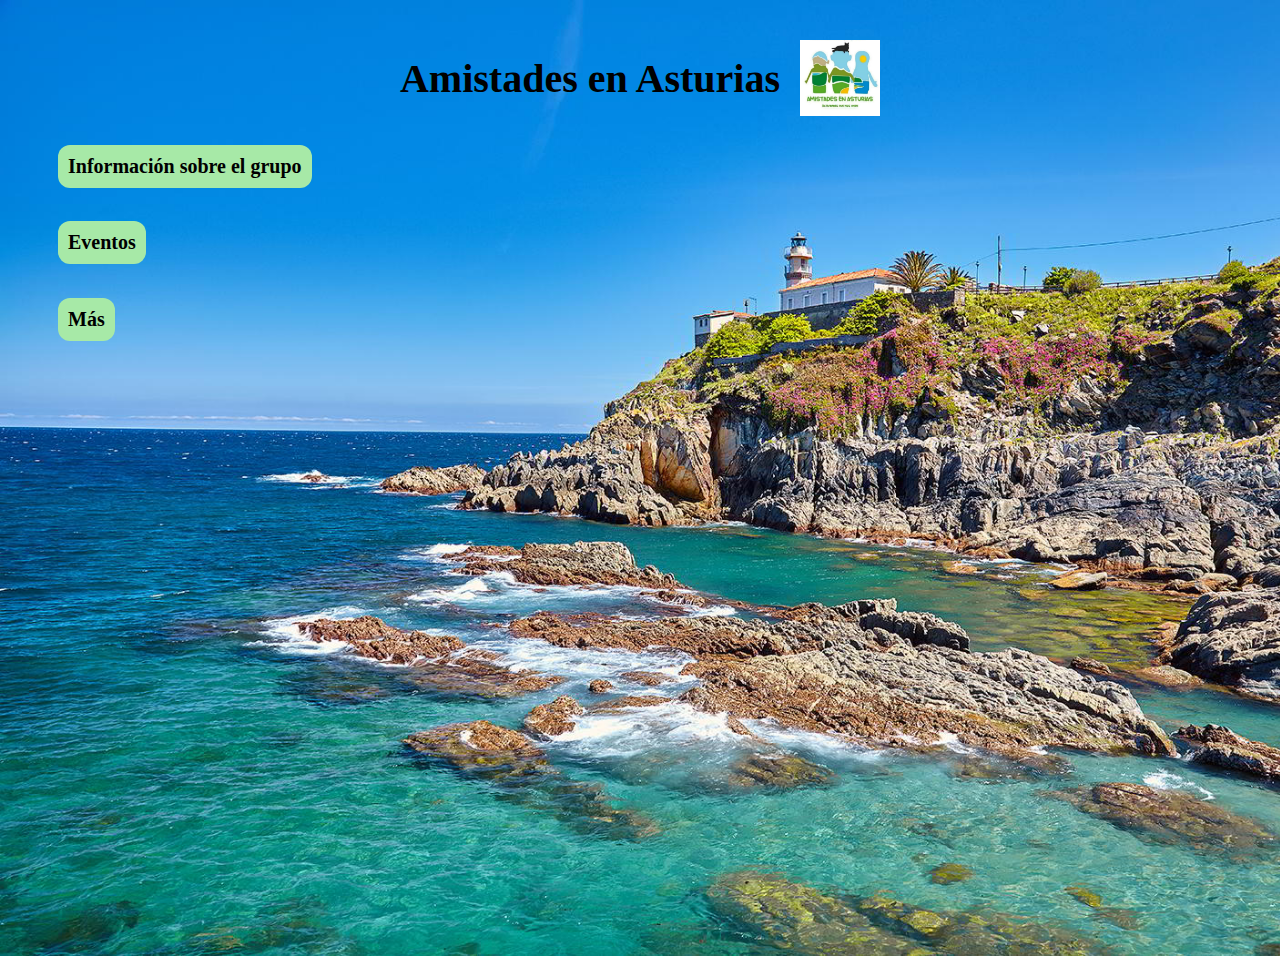
<file: index.html>
<!DOCTYPE html>
<html lang="es">
<head>
    <link rel="stylesheet" href="styles.css"> 
    <meta charset="UTF-8">
    <meta name="viewport" content="width=device-width, initial-scale=1.0">
    <title>Amistades en Asturias</title>
</head>
<body>
    <header>
        <h1 id="title">Amistades en Asturias</h1>
        <img id='logo' src="./assets/img/logo-aea.png" alt="logo amistades" >
    </header>
    <section>
        <div>
            <a href="./info.html"><h2 class="subtitle">Información sobre el grupo</h2></a><p class="hidden info">Normas y participantes</p>
        </div>
        <div>
            <h2 class="subtitle ">Eventos</h2><p class="hidden events">Fechas de las próximas quedadas</p>
        </div>
        <div>
            <h2 class="subtitle">Más</h2><p class="hidden more">Otros datos relevantes</p>
        </div>
    </section>
    
</body>
</html>
</file>
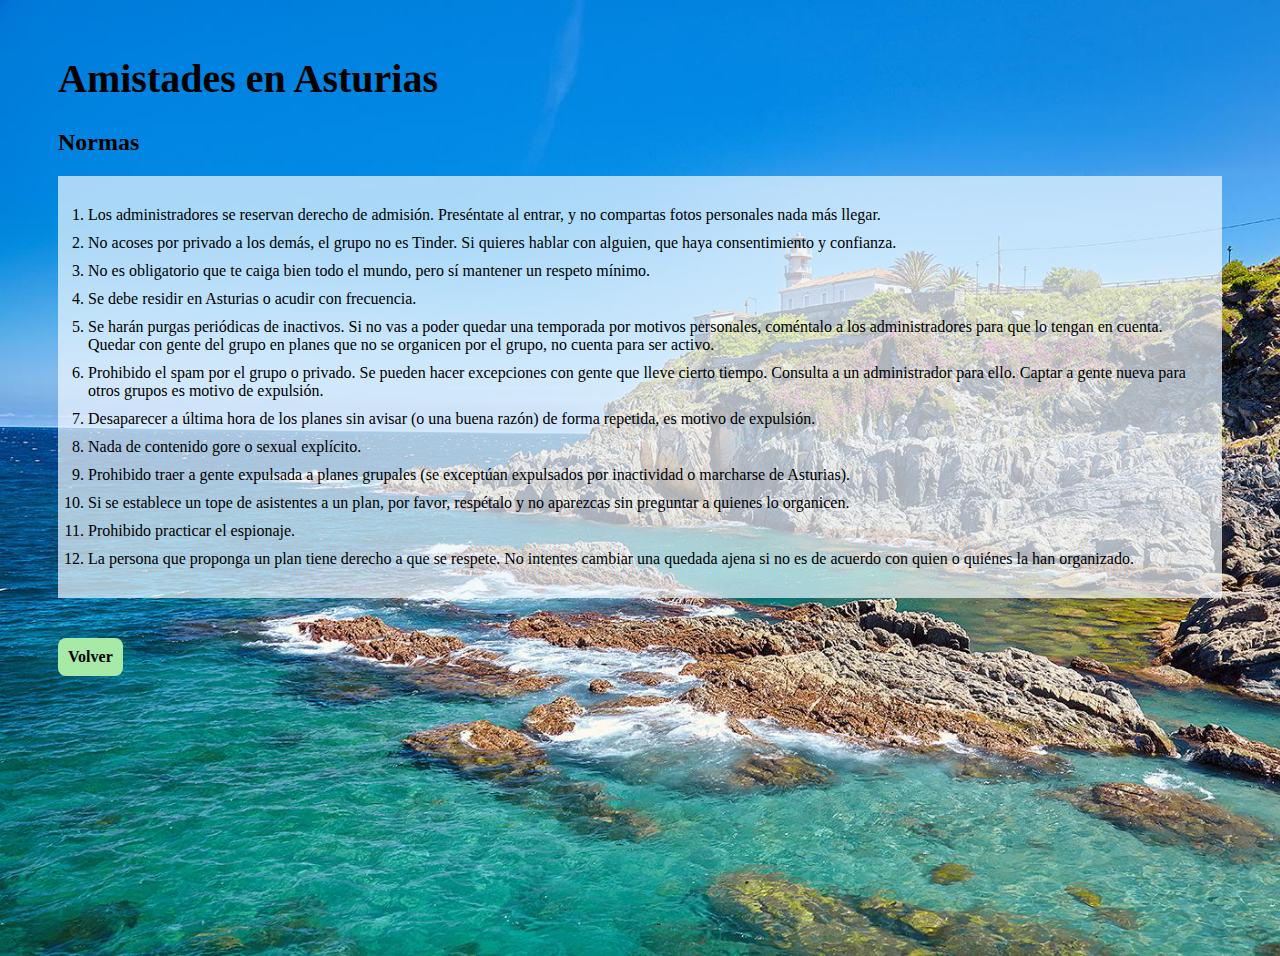
<file: info.html>
<!DOCTYPE html>
<html lang="es">
<head>
    <link rel="stylesheet" href="info.css">
    <meta charset="UTF-8">
    <meta name="viewport" content="width=device-width, initial-scale=1.0">
    <title>Información sobre el grupo</title>
</head>
<body>
    <header>
        <h1 id="title">Amistades en Asturias</h1>
    </header>
    <h2>Normas</h2>
    <ol>
       <li>Los administradores se reservan derecho de admisión. Preséntate al entrar, y no compartas fotos personales nada más llegar.</li>
       <li>No acoses por privado a los demás, el grupo no es Tinder. Si quieres hablar con alguien, que haya consentimiento y confianza. </li>
       <li>No es obligatorio que te caiga bien todo el mundo, pero sí mantener un respeto mínimo.</li>
       <li>Se debe residir en Asturias o acudir con frecuencia. </li>
       <li>Se harán purgas periódicas de inactivos. Si no vas a poder quedar una temporada por motivos personales, coméntalo a los administradores para que lo tengan en cuenta. Quedar con gente del grupo en planes que no se organicen por el grupo, no cuenta para ser activo. </li>
       <li>Prohibido el spam por el grupo o privado. Se pueden hacer excepciones con gente que lleve cierto tiempo. Consulta a un administrador para ello. Captar a gente nueva para otros grupos es motivo de expulsión.</li>
       <li>Desaparecer a última hora de los planes sin avisar (o una buena razón) de forma repetida, es motivo de expulsión.</li>
       <li>Nada de contenido gore o sexual explícito.</li>
       <li>Prohibido traer a gente expulsada a planes grupales (se exceptúan expulsados por inactividad o marcharse de Asturias).</li>
       <li>Si se establece un tope de asistentes a un plan, por favor, respétalo y no aparezcas sin preguntar a quienes lo organicen.</li>
       <li>Prohibido practicar el espionaje.</li>
       <li>La persona que proponga un plan tiene derecho a que se respete. No intentes cambiar una quedada ajena si no es de acuerdo con quien o quiénes la han organizado.</li>
    </ol>
    <a href="index.html">Volver</a>
</body>
</html>
</file>
<file: styles.css>
body{
    background:url('./assets/img/faro-de-cudillero.jpg');
    background-size: cover;
    min-height: 100vh;
    background-repeat: no-repeat;
    padding: 20px 50px;
}

a {
    text-decoration: none;
    color: black;
}

header {
    display: flex;
    flex-direction: row;
    justify-content: center;
    align-items: center;
    gap: 20px;
}

#title {
    font-size: 40px;
    font-weight: bold;
}
#logo {
    width: 80px;
}

section {
    display: flex;
    flex-direction: column;

    & div {
        display: flex;
        align-items: center;
        gap: 20px;
    }
    
}

.subtitle {
    font-size: 20px;
    width: max-content;
    border-radius: 12px;
    background-color: rgb(167, 233, 167);
    padding: 10px;
    transition: transform .3s ease;
}

.hidden {
    display: none;
}
.subtitle:hover {
    transform: scale(1.1);
    background-color:rgb(137, 233, 137);
    cursor: pointer;
}


a:hover + .hidden, .subtitle:hover + .hidden{
    display: block;
}
</file>
<file: info.css>
body{
    background:url('./assets/img/faro-de-cudillero.jpg');
    background-size: cover;
    min-height: 100vh;
    background-repeat: no-repeat;
    padding: 20px 50px;
}

#title {
    font-size: 40px;
    font-weight: bold;
}

ol {
    display: flex;
    flex-direction: column;
    gap: 10px;
    padding: 30px;
    background-color: rgba(240, 248, 255, 0.705);
    margin-bottom: 40px;
}

a {
    display: inline-block;
    text-decoration: none;
    color: black;
    font-weight: bold;
    background-color: rgb(167, 233, 167);
    padding: 10px;
    border-radius: 8px;
    transition: transform .3s ease, background-color .3s ease;
}

a:hover {
    transform: scale(1.1);
    background-color: rgb(137, 233, 137);
}
</file>
